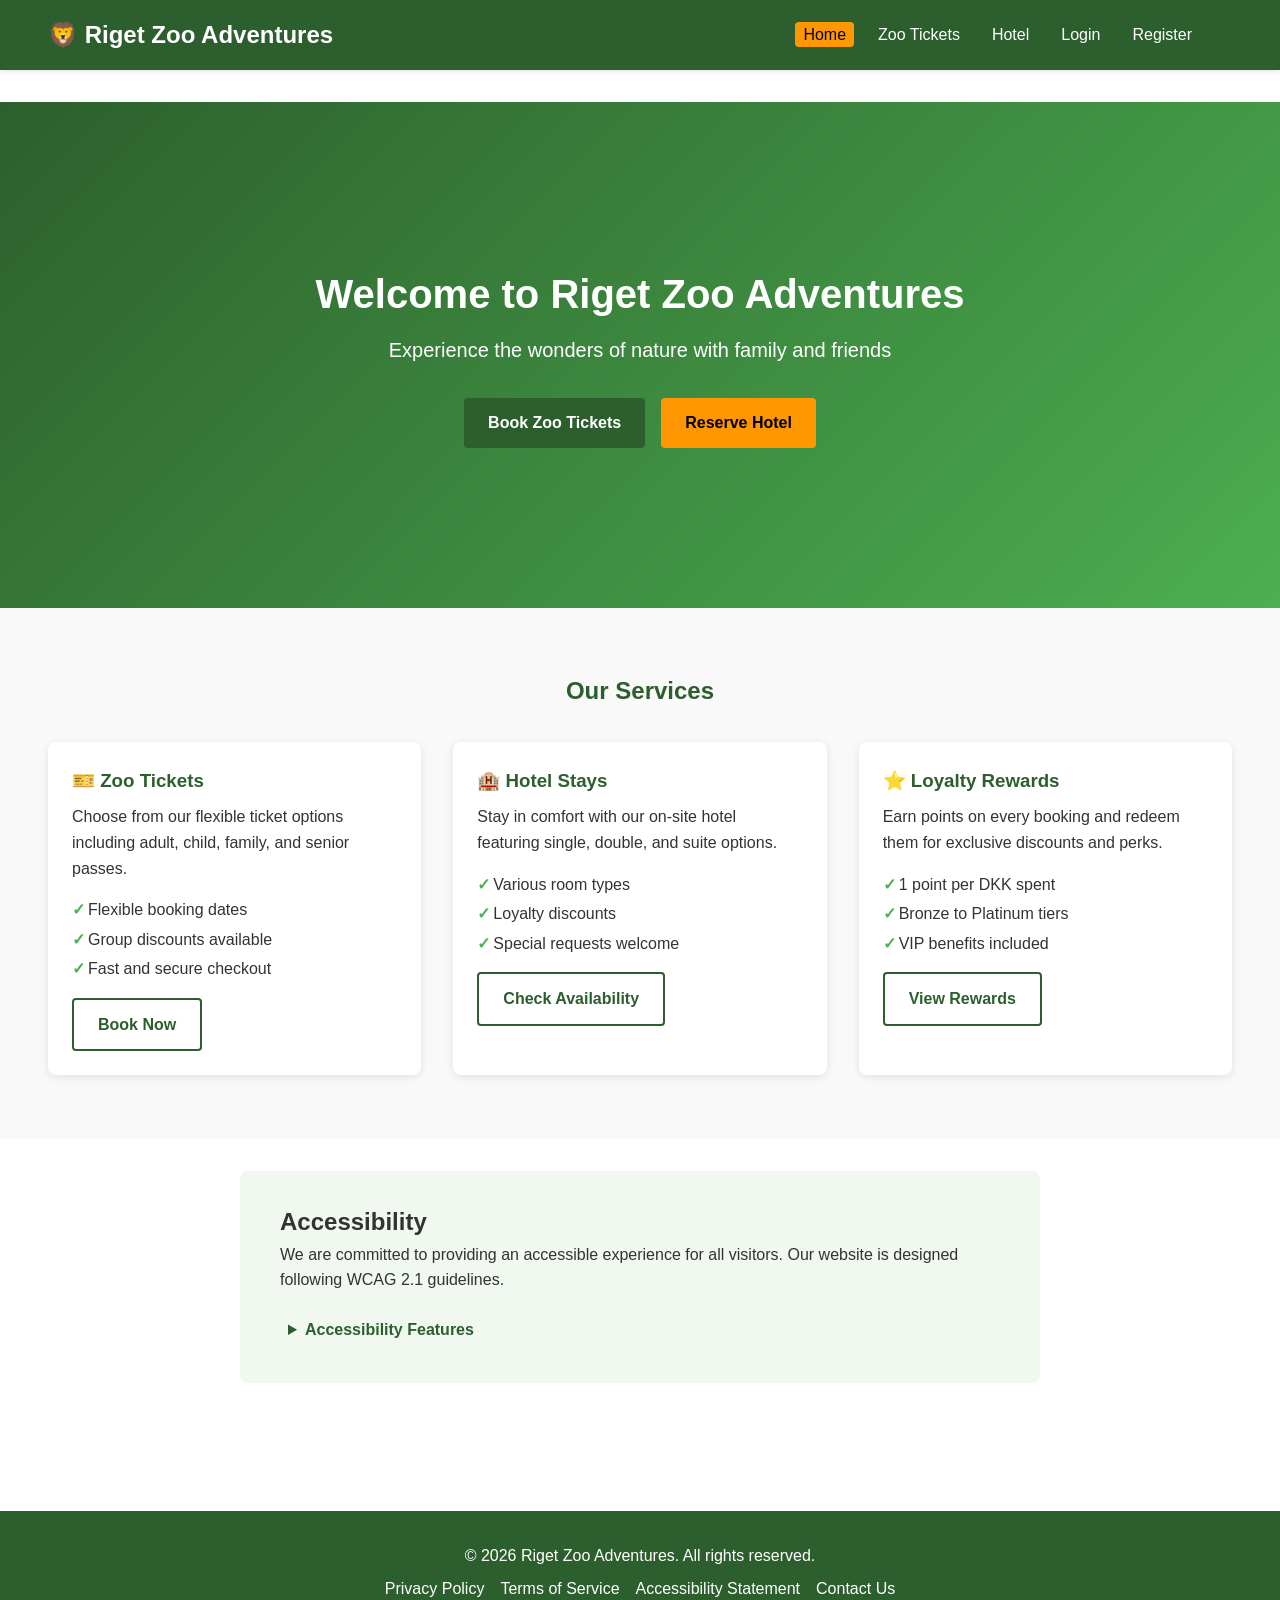
<file: frontend/index.html>
<!DOCTYPE html>
<html lang="en">
<head>
    <meta charset="UTF-8">
    <meta name="viewport" content="width=device-width, initial-scale=1.0">
    <title>Riget Zoo Adventures - Home</title>
    <link rel="stylesheet" href="css/style.css">
    <link rel="manifest" href="manifest.json">
    <meta name="theme-color" content="#2c5f2d">
    <meta name="description" content="Book zoo tickets, hotels, and educational visits at Riget Zoo Adventures">
</head>
<body>
    <!-- Navigation Bar -->
    <nav class="navbar" role="navigation" aria-label="Main">
        <div class="container">
            <div class="navbar-brand">
                <h1>🦁 Riget Zoo Adventures</h1>
            </div>
            <ul class="navbar-menu" id="navMenu">
                <li><a href="index.html" class="active">Home</a></li>
                <li><a href="pages/booking.html">Zoo Tickets</a></li>
                <li><a href="pages/hotel.html">Hotel</a></li>
                <li><a href="pages/login.html" id="loginLink">Login</a></li>
                <li><a href="pages/register.html" id="registerLink">Register</a></li>
                <li><a href="pages/account.html" class="hidden" id="accountLink">My Account</a></li>
                <li><button id="logoutBtn" class="btn-logout hidden">Logout</button></li>
            </ul>
        </div>
    </nav>

    <!-- Main Content -->
    <main id="main-content" role="main">
        <section class="hero">
            <div class="container hero-content">
                <h2>Welcome to Riget Zoo Adventures</h2>
                <p>Experience the wonders of nature with family and friends</p>
                <div class="cta-buttons">
                    <a href="pages/booking.html" class="btn btn-primary">Book Zoo Tickets</a>
                    <a href="pages/hotel.html" class="btn btn-secondary">Reserve Hotel</a>
                </div>
            </div>
        </section>

        <!-- Services Overview -->
        <section class="services">
            <div class="container">
                <h2>Our Services</h2>
                <div class="services-grid">
                    <!-- Zoo Tickets -->
                    <article class="service-card">
                        <h3>🎫 Zoo Tickets</h3>
                        <p>Choose from our flexible ticket options including adult, child, family, and senior passes.</p>
                        <ul class="features">
                            <li>Flexible booking dates</li>
                            <li>Group discounts available</li>
                            <li>Fast and secure checkout</li>
                        </ul>
                        <a href="pages/booking.html" class="btn btn-outline">Book Now</a>
                    </article>

                    <!-- Hotel -->
                    <article class="service-card">
                        <h3>🏨 Hotel Stays</h3>
                        <p>Stay in comfort with our on-site hotel featuring single, double, and suite options.</p>
                        <ul class="features">
                            <li>Various room types</li>
                            <li>Loyalty discounts</li>
                            <li>Special requests welcome</li>
                        </ul>
                        <a href="pages/hotel.html" class="btn btn-outline">Check Availability</a>
                    </article>

                    <!-- Rewards -->
                    <article class="service-card">
                        <h3>⭐ Loyalty Rewards</h3>
                        <p>Earn points on every booking and redeem them for exclusive discounts and perks.</p>
                        <ul class="features">
                            <li>1 point per DKK spent</li>
                            <li>Bronze to Platinum tiers</li>
                            <li>VIP benefits included</li>
                        </ul>
                        <a href="pages/account.html" class="btn btn-outline">View Rewards</a>
                    </article>
                </div>
            </div>
        </section>

        <!-- Accessibility Section -->
        <section class="accessibility-info">
            <div class="container">
                <h2>Accessibility</h2>
                <p>We are committed to providing an accessible experience for all visitors. Our website is designed following WCAG 2.1 guidelines.</p>
                <details>
                    <summary>Accessibility Features</summary>
                    <ul>
                        <li>Keyboard navigation support</li>
                        <li>Screen reader compatible</li>
                        <li>High contrast mode available</li>
                        <li>Wheelchair accessible facilities</li>
                        <li>Service animal policy</li>
                        <li>Accessible parking</li>
                    </ul>
                </details>
            </div>
        </section>
    </main>

    <!-- Footer -->
    <footer role="contentinfo">
        <div class="container footer-content">
            <p>&copy; 2026 Riget Zoo Adventures. All rights reserved.</p>
            <ul class="footer-links">
                <li><a href="#privacy">Privacy Policy</a></li>
                <li><a href="#terms">Terms of Service</a></li>
                <li><a href="#accessibility">Accessibility Statement</a></li>
                <li><a href="#contact">Contact Us</a></li>
            </ul>
        </div>
    </footer>

    <!-- Scripts -->
    <script src="js/auth.js"></script>
    <script src="js/main.js"></script>
</body>
</html>
</file>
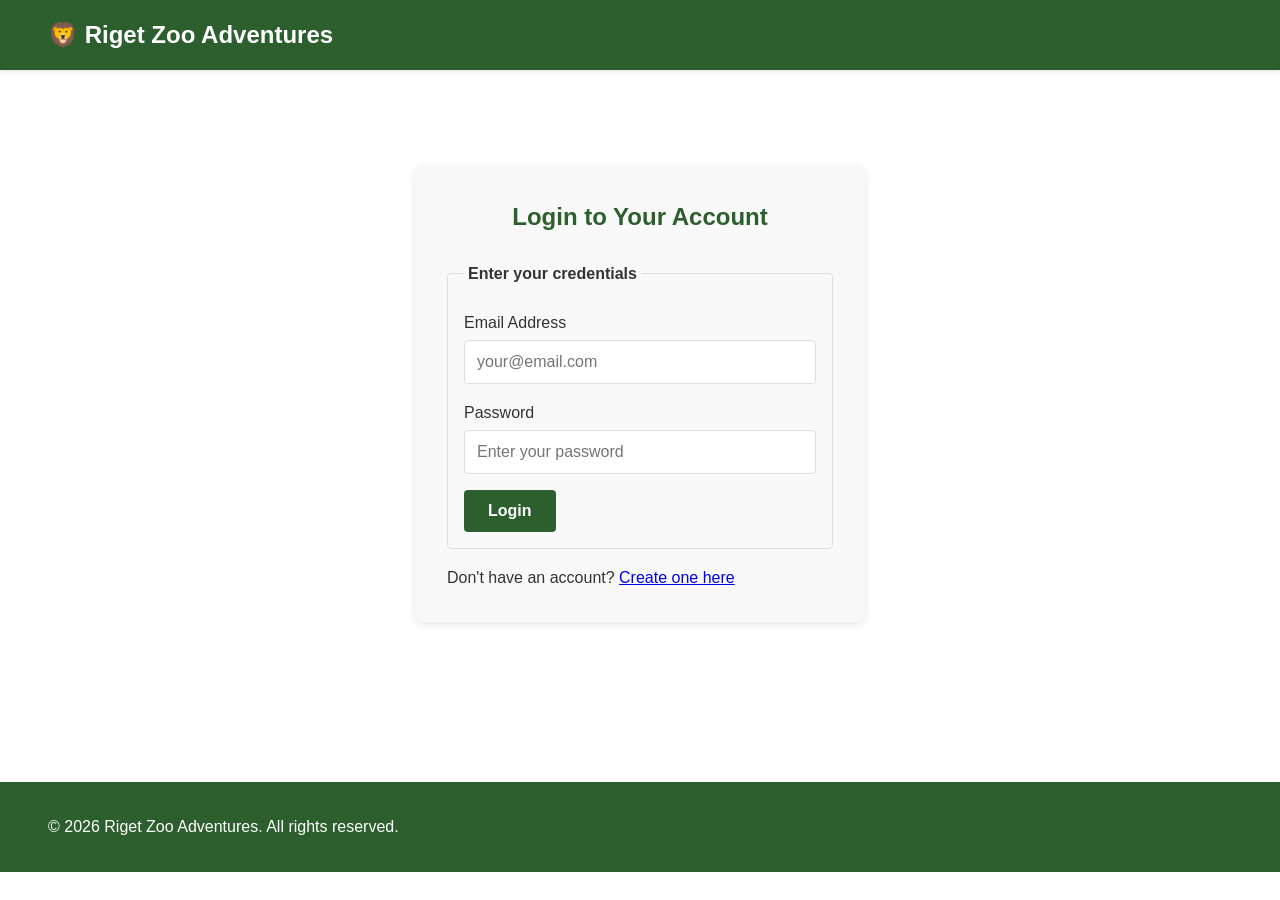
<file: frontend/pages/login.html>
<!DOCTYPE html>
<html lang="en">
<head>
    <meta charset="UTF-8">
    <meta name="viewport" content="width=device-width, initial-scale=1.0">
    <title>Login - Riget Zoo Adventures</title>
    <link rel="stylesheet" href="../css/style.css">
</head>
<body>
    <!-- Navigation -->
    <nav class="navbar" role="navigation" aria-label="Main">
        <div class="container">
            <div class="navbar-brand">
                <h1><a href="../index.html">🦁 Riget Zoo Adventures</a></h1>
            </div>
        </div>
    </nav>

    <main id="main-content" role="main">
        <section class="auth-section">
            <div class="auth-container">
                <h2>Login to Your Account</h2>
                
                <!-- Error Message -->
                <div id="errorMessage" class="alert alert-error hidden" role="alert"></div>
                
                <!-- Success Message -->
                <div id="successMessage" class="alert alert-success hidden" role="alert"></div>
                
                <form id="loginForm" method="post" aria-label="Login form">
                    <fieldset>
                        <legend>Enter your credentials</legend>

                        <!-- Email Field -->
                        <div class="form-group">
                            <label for="email">Email Address</label>
                            <input 
                                type="email" 
                                id="email" 
                                name="email" 
                                required 
                                aria-required="true"
                                placeholder="your@email.com"
                            >
                        </div>

                        <!-- Password Field -->
                        <div class="form-group">
                            <label for="password">Password</label>
                            <input 
                                type="password" 
                                id="password" 
                                name="password" 
                                required 
                                aria-required="true"
                                placeholder="Enter your password"
                            >
                        </div>

                        <!-- Submit Button -->
                        <button type="submit" class="btn btn-primary" aria-label="Submit login form">
                            Login
                        </button>
                    </fieldset>
                </form>

                <!-- Footer Links -->
                <div class="auth-footer">
                    <p>Don't have an account? <a href="register.html">Create one here</a></p>
                </div>
            </div>
        </section>
    </main>

    <!-- Footer -->
    <footer class="footer">
        <div class="container">
            <p>&copy; 2026 Riget Zoo Adventures. All rights reserved.</p>
        </div>
    </footer>

    <!-- Scripts -->
    <script src="../js/auth.js"></script>
    <script src="../js/login.js"></script>
</body>
</html>
</file>
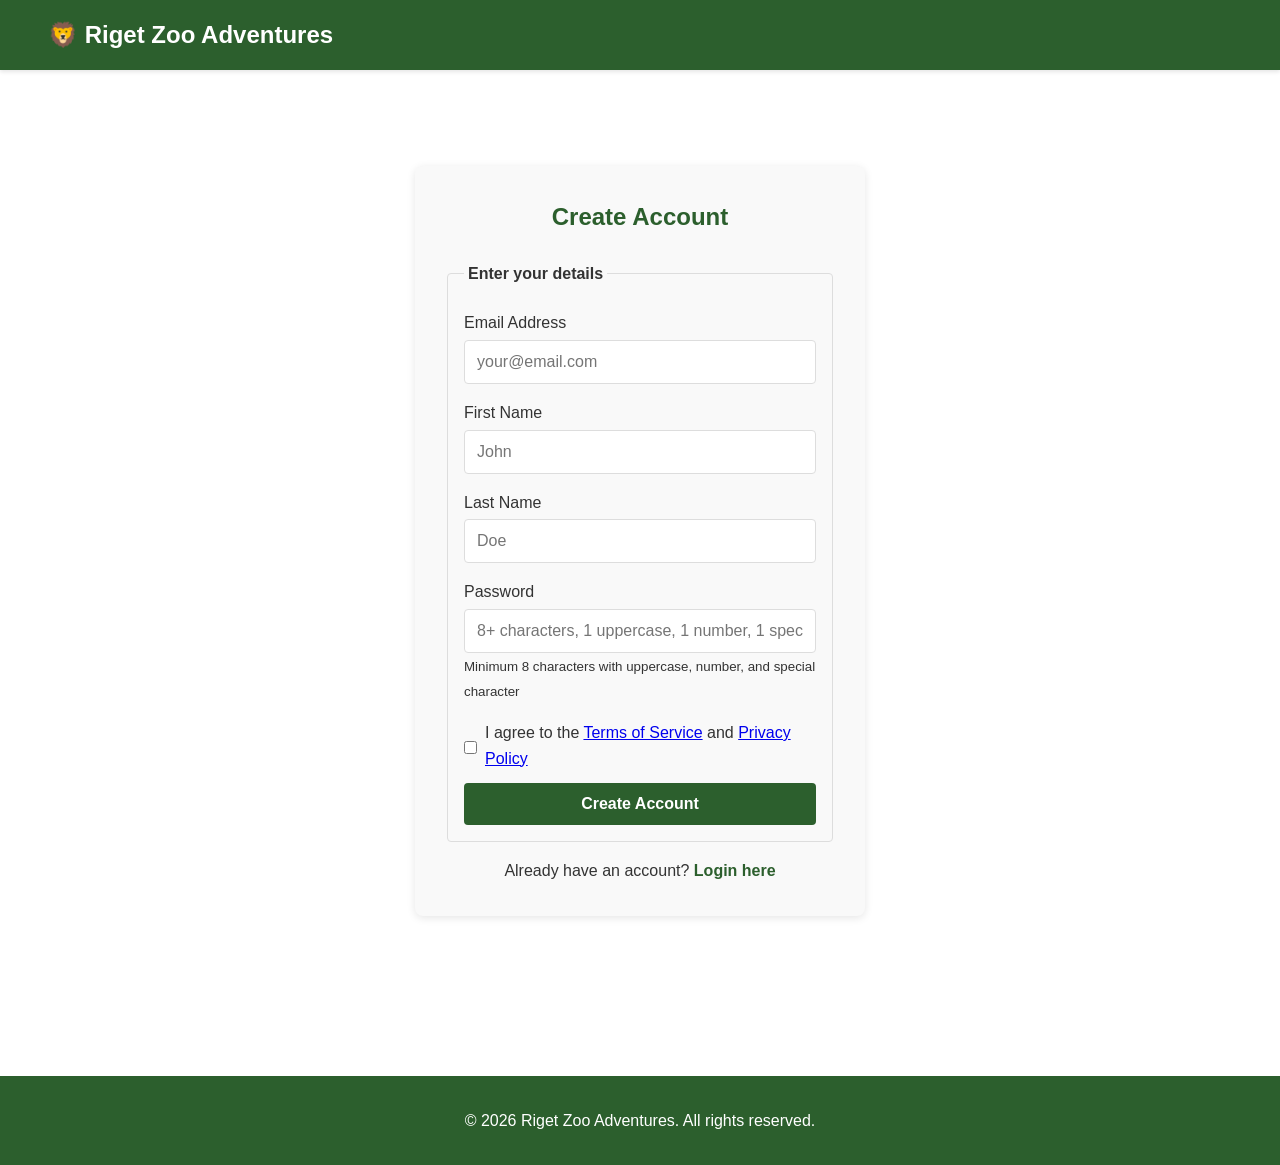
<file: frontend/pages/register.html>
<!DOCTYPE html>
<html lang="en">
<head>
    <meta charset="UTF-8">
    <meta name="viewport" content="width=device-width, initial-scale=1.0">
    <title>Register Account - Riget Zoo Adventures</title>
    <link rel="stylesheet" href="../css/style.css">
</head>
<body>
    <!-- Navigation -->
    <nav class="navbar" role="navigation" aria-label="Main">
        <div class="container">
            <div class="navbar-brand">
                <h1><a href="../index.html">🦁 Riget Zoo Adventures</a></h1>
            </div>
        </div>
    </nav>

    <main id="main-content" role="main">
        <section class="auth-section">
            <div class="auth-container">
                <h2>Create Account</h2>
                
                <form id="registerForm" method="post" aria-label="Registration form">
                    <fieldset>
                        <legend>Enter your details</legend>

                        <!-- Email Field -->
                        <div class="form-group">
                            <label for="email">Email Address</label>
                            <input 
                                type="email" 
                                id="email" 
                                name="email" 
                                required 
                                aria-required="true"
                                placeholder="your@email.com"
                            >
                            <span class="error-message" id="emailError" role="alert"></span>
                        </div>

                        <!-- First Name -->
                        <div class="form-group">
                            <label for="firstName">First Name</label>
                            <input 
                                type="text" 
                                id="firstName" 
                                name="firstName" 
                                required 
                                aria-required="true"
                                placeholder="John"
                            >
                            <span class="error-message" id="firstNameError" role="alert"></span>
                        </div>

                        <!-- Last Name -->
                        <div class="form-group">
                            <label for="lastName">Last Name</label>
                            <input 
                                type="text" 
                                id="lastName" 
                                name="lastName" 
                                required 
                                aria-required="true"
                                placeholder="Doe"
                            >
                            <span class="error-message" id="lastNameError" role="alert"></span>
                        </div>

                        <!-- Password Field -->
                        <div class="form-group">
                            <label for="password">Password</label>
                            <input 
                                type="password" 
                                id="password" 
                                name="password" 
                                required 
                                aria-required="true"
                                placeholder="8+ characters, 1 uppercase, 1 number, 1 special char (!@#$%^&*)"
                            >
                            <span class="error-message" id="passwordError" role="alert"></span>
                            <small>Minimum 8 characters with uppercase, number, and special character</small>
                        </div>

                        <!-- Terms Checkbox -->
                        <div class="form-group checkbox">
                            <input 
                                type="checkbox" 
                                id="terms" 
                                name="terms" 
                                required 
                                aria-required="true"
                            >
                            <label for="terms">
                                I agree to the <a href="#terms" target="_blank">Terms of Service</a> 
                                and <a href="#privacy" target="_blank">Privacy Policy</a>
                            </label>
                            <span class="error-message" id="termsError" role="alert"></span>
                        </div>

                        <!-- Submit Button -->
                        <button type="submit" class="btn btn-primary btn-block">
                            Create Account
                        </button>
                    </fieldset>
                </form>

                <!-- Success Message -->
                <div class="success-message hidden" id="successMessage" role="status"></div>

                <!-- Error Message -->
                <div class="error-message hidden" id="errorMessage" role="alert"></div>

                <!-- Login Link -->
                <p class="auth-link">
                    Already have an account? <a href="login.html">Login here</a>
                </p>
            </div>
        </section>
    </main>

    <footer role="contentinfo">
        <div class="container footer-content">
            <p>&copy; 2026 Riget Zoo Adventures. All rights reserved.</p>
        </div>
    </footer>

    <script src="../js/auth.js"></script>
    <script src="../js/register.js"></script>
</body>
</html>
</file>
<file: frontend/css/style.css>
/* ============================================================================
   Riget Zoo Adventures (RZA) - Main Stylesheet
   ============================================================================
   Responsive design following WCAG 2.1 accessibility guidelines
   Mobile-first approach with CSS Grid and Flexbox
   
   Maintained by: Frontend Team
   Last Updated: 2026-02-09
   ============================================================================ */

:root {
  --primary-color: #2c5f2d;
  --secondary-color: #ff9800;
  --accent-color: #4caf50;
  --error-color: #f44336;
  --success-color: #4caf50;
  --text-dark: #333;
  --text-light: #666;
  --border-color: #ddd;
  --bg-light: #f9f9f9;
  --spacing-unit: 8px;
}

/* ============================================================================
   Reset & Base Styles
   ============================================================================ */

* {
  margin: 0;
  padding: 0;
  box-sizing: border-box;
}

html {
  font-size: 16px;
  scroll-behavior: smooth;
}

body {
  font-family: -apple-system, BlinkMacSystemFont, 'Segoe UI', 'Roboto', 'Oxygen', 'Ubuntu', sans-serif;
  line-height: 1.6;
  color: var(--text-dark);
  background-color: #fff;
}

/* Ensure high contrast for accessibility */
@media (prefers-contrast: more) {
  body {
    --text-dark: #000;
  }
}

/* Support dark mode preference */
@media (prefers-color-scheme: dark) {
  body {
    background-color: #1a1a1a;
    color: #e0e0e0;
  }
}

.container {
  max-width: 1200px;
  margin: 0 auto;
  padding: 0 var(--spacing-unit);
  width: 100%;
}

/* ============================================================================
   Navigation
   ============================================================================ */

.navbar {
  background-color: var(--primary-color);
  color: white;
  padding: calc(var(--spacing-unit) * 2) 0;
  position: sticky;
  top: 0;
  z-index: 100;
  box-shadow: 0 2px 4px rgba(0, 0, 0, 0.1);
}

.navbar .container {
  display: flex;
  justify-content: space-between;
  align-items: center;
}

.navbar-brand h1 {
  font-size: 1.5rem;
  margin: 0;
}

.navbar-brand a {
  color: white;
  text-decoration: none;
}

.navbar-brand a:hover,
.navbar-brand a:focus {
  text-decoration: underline;
  outline: 2px solid white;
  outline-offset: 2px;
}

.navbar-menu {
  list-style: none;
  display: flex;
  gap: calc(var(--spacing-unit) * 2);
  flex-wrap: wrap;
}

.navbar-menu a,
.navbar-menu button {
  color: white;
  text-decoration: none;
  padding: calc(var(--spacing-unit) * 0.5) var(--spacing-unit);
  border-radius: 4px;
  transition: background-color 0.3s;
}

.navbar-menu a:hover,
.navbar-menu a:focus,
.navbar-menu button:hover,
.navbar-menu button:focus {
  background-color: rgba(255, 255, 255, 0.2);
  outline: 2px solid white;
  outline-offset: 2px;
}

.navbar-menu a.active {
  background-color: var(--secondary-color);
  color: black;
}

.hidden {
  display: none !important;
}

/* ============================================================================
   Hero Section
   ============================================================================ */

.hero {
  background: linear-gradient(135deg, var(--primary-color) 0%, var(--accent-color) 100%);
  color: white;
  text-align: center;
  padding: calc(var(--spacing-unit) * 20) var(--spacing-unit);
}

.hero-content h2 {
  font-size: 2.5rem;
  margin-bottom: calc(var(--spacing-unit) * 1);
}

.hero-content p {
  font-size: 1.25rem;
  margin-bottom: calc(var(--spacing-unit) * 4);
}

.cta-buttons {
  display: flex;
  gap: calc(var(--spacing-unit) * 2);
  justify-content: center;
  flex-wrap: wrap;
}

/* ============================================================================
   Buttons
   ============================================================================ */

.btn {
  display: inline-block;
  padding: calc(var(--spacing-unit) * 1.5) calc(var(--spacing-unit) * 3);
  border: none;
  border-radius: 4px;
  font-size: 1rem;
  cursor: pointer;
  text-decoration: none;
  transition: all 0.3s;
  font-weight: 600;
  text-align: center;
}

.btn:hover,
.btn:focus {
  transform: translateY(-2px);
  box-shadow: 0 4px 8px rgba(0, 0, 0, 0.2);
  outline: 2px solid var(--primary-color);
  outline-offset: 2px;
}

.btn-primary {
  background-color: var(--primary-color);
  color: white;
}

.btn-secondary {
  background-color: var(--secondary-color);
  color: black;
}

.btn-outline {
  border: 2px solid var(--primary-color);
  color: var(--primary-color);
  background-color: transparent;
}

.btn-block {
  width: 100%;
}

.btn-logout {
  background-color: transparent;
  color: white;
  padding: calc(var(--spacing-unit) * 0.5) var(--spacing-unit);
  border: 1px solid white;
}

/* ============================================================================
   Forms
   ============================================================================ */

form {
  max-width: 500px;
  margin: 0 auto;
}

fieldset {
  border: 1px solid var(--border-color);
  padding: calc(var(--spacing-unit) * 2);
  border-radius: 4px;
  margin-bottom: calc(var(--spacing-unit) * 2);
}

legend {
  font-weight: 600;
  padding: 0 calc(var(--spacing-unit) * 0.5);
  margin-bottom: calc(var(--spacing-unit) * 1);
  display: block;
}

.form-group {
  margin-bottom: calc(var(--spacing-unit) * 2);
}

.form-row {
  display: grid;
  grid-template-columns: 1fr 1fr;
  gap: calc(var(--spacing-unit) * 2);
}

@media (max-width: 600px) {
  .form-row {
    grid-template-columns: 1fr;
  }
}

label {
  display: block;
  margin-bottom: calc(var(--spacing-unit) * 0.5);
  font-weight: 500;
  color: var(--text-dark);
}

input[type="text"],
input[type="email"],
input[type="password"],
input[type="tel"],
input[type="date"],
input[type="number"],
select,
textarea {
  width: 100%;
  padding: calc(var(--spacing-unit) * 1.5);
  border: 1px solid var(--border-color);
  border-radius: 4px;
  font-size: 1rem;
  font-family: inherit;
  transition: border-color 0.3s, box-shadow 0.3s;
}

input:focus,
select:focus,
textarea:focus {
  outline: none;
  border-color: var(--primary-color);
  box-shadow: 0 0 0 3px rgba(44, 95, 45, 0.1);
}

textarea {
  resize: vertical;
  min-height: 120px;
}

/* Checkbox styling */
.checkbox {
  display: flex;
  align-items: center;
  gap: calc(var(--spacing-unit) * 1);
  margin-bottom: calc(var(--spacing-unit) * 1);
}

input[type="checkbox"] {
  width: auto;
  cursor: pointer;
}

.checkboxes {
  display: grid;
  grid-template-columns: repeat(auto-fit, minmax(200px, 1fr));
  gap: calc(var(--spacing-unit) * 1);
}

/* Error and Success Messages */
.error-message {
  color: var(--error-color);
  font-size: 0.875rem;
  margin-top: calc(var(--spacing-unit) * 0.5);
  display: block;
}

.error-message:empty {
  display: none;
}

.success-message {
  background-color: #e8f5e9;
  color: #2e7d32;
  padding: calc(var(--spacing-unit) * 2);
  border-radius: 4px;
  border-left: 4px solid var(--success-color);
  margin-bottom: calc(var(--spacing-unit) * 2);
}

.error-message.alert-box {
  background-color: #ffebee;
  color: #c62828;
  padding: calc(var(--spacing-unit) * 2);
  border-radius: 4px;
  border-left: 4px solid var(--error-color);
  margin-bottom: calc(var(--spacing-unit) * 2);
}

/* ============================================================================
   Pages & Sections
   ============================================================================ */

main {
  min-height: 70vh;
  padding: calc(var(--spacing-unit) * 4) 0;
}

.auth-section {
  display: flex;
  justify-content: center;
  align-items: center;
  padding: calc(var(--spacing-unit) * 8) var(--spacing-unit);
}

.auth-container {
  background-color: var(--bg-light);
  padding: calc(var(--spacing-unit) * 4);
  border-radius: 8px;
  width: 100%;
  max-width: 450px;
  box-shadow: 0 2px 8px rgba(0, 0, 0, 0.1);
}

.auth-container h2 {
  margin-bottom: calc(var(--spacing-unit) * 3);
  text-align: center;
  color: var(--primary-color);
}

.auth-link {
  text-align: center;
  margin-top: calc(var(--spacing-unit) * 2);
}

.auth-link a {
  color: var(--primary-color);
  text-decoration: none;
  font-weight: 600;
}

.auth-link a:hover,
.auth-link a:focus {
  text-decoration: underline;
}

/* Services Grid */
.services {
  background-color: var(--bg-light);
  padding: calc(var(--spacing-unit) * 8) 0;
}

.services h2 {
  text-align: center;
  margin-bottom: calc(var(--spacing-unit) * 4);
  color: var(--primary-color);
}

.services-grid {
  display: grid;
  grid-template-columns: repeat(auto-fit, minmax(300px, 1fr));
  gap: calc(var(--spacing-unit) * 4);
}

.service-card {
  background-color: white;
  padding: calc(var(--spacing-unit) * 3);
  border-radius: 8px;
  box-shadow: 0 2px 8px rgba(0, 0, 0, 0.1);
  transition: transform 0.3s, box-shadow 0.3s;
}

.service-card:hover,
.service-card:focus {
  transform: translateY(-4px);
  box-shadow: 0 4px 12px rgba(0, 0, 0, 0.15);
}

.service-card h3 {
  color: var(--primary-color);
  margin-bottom: calc(var(--spacing-unit) * 1);
}

.service-card ul {
  list-style: none;
  margin: calc(var(--spacing-unit) * 2) 0;
}

.service-card li {
  padding-left: calc(var(--spacing-unit) * 2);
  margin-bottom: calc(var(--spacing-unit) * 0.5);
  position: relative;
}

.service-card li:before {
  content: "✓";
  position: absolute;
  left: 0;
  color: var(--success-color);
  font-weight: bold;
}

/* Booking Section */
.booking-section {
  padding: calc(var(--spacing-unit) * 4) var(--spacing-unit);
}

.booking-container {
  background-color: var(--bg-light);
  padding: calc(var(--spacing-unit) * 3);
  border-radius: 8px;
  margin-top: calc(var(--spacing-unit) * 3);
}

.price-summary {
  background-color: white;
  padding: calc(var(--spacing-unit) * 2);
  border-radius: 4px;
  border: 1px solid var(--border-color);
  margin-top: calc(var(--spacing-unit) * 3);
}

.summary-row {
  display: flex;
  justify-content: space-between;
  padding: calc(var(--spacing-unit) * 0.5) 0;
}

.summary-row.total {
  font-weight: bold;
  font-size: 1.1rem;
  color: var(--primary-color);
  padding-top: calc(var(--spacing-unit) * 1);
}

/* Rooms Grid */
.rooms-grid {
  margin-top: calc(var(--spacing-unit) * 3);
}

#roomsList {
  display: grid;
  grid-template-columns: repeat(auto-fill, minmax(280px, 1fr));
  gap: calc(var(--spacing-unit) * 2);
  margin-top: calc(var(--spacing-unit) * 2);
}

.room-card {
  background-color: white;
  border: 1px solid var(--border-color);
  border-radius: 8px;
  padding: calc(var(--spacing-unit) * 2);
  cursor: pointer;
  transition: all 0.3s;
}

.room-card:hover,
.room-card:focus {
  border-color: var(--primary-color);
  box-shadow: 0 4px 8px rgba(0, 0, 0, 0.1);
  outline: 2px solid var(--primary-color);
}

.room-card h4 {
  color: var(--primary-color);
  margin-bottom: calc(var(--spacing-unit) * 1);
}

/* Account Section */
.account-section {
  padding: calc(var(--spacing-unit) * 4) var(--spacing-unit);
}

.tab-navigation {
  display: flex;
  gap: calc(var(--spacing-unit) * 1);
  border-bottom: 2px solid var(--border-color);
  margin: calc(var(--spacing-unit) * 3) 0;
  flex-wrap: wrap;
}

.tab-btn {
  padding: calc(var(--spacing-unit) * 1.5) calc(var(--spacing-unit) * 2);
  background: none;
  border: none;
  cursor: pointer;
  font-size: 1rem;
  font-weight: 500;
  color: var(--text-light);
  border-bottom: 3px solid transparent;
  transition: all 0.3s;
}

.tab-btn:hover,
.tab-btn:focus {
  color: var(--primary-color);
  border-bottom-color: var(--primary-color);
}

.tab-btn.active {
  color: var(--primary-color);
  border-bottom-color: var(--primary-color);
}

.tab-panel {
  display: none;
  padding: calc(var(--spacing-unit) * 2) 0;
}

.tab-panel.active {
  display: block;
}

.profile-info {
  background-color: var(--bg-light);
  padding: calc(var(--spacing-unit) * 2);
  border-radius: 4px;
  margin-bottom: calc(var(--spacing-unit) * 2);
}

.rewards-card {
  background: linear-gradient(135deg, #ffd700, var(--secondary-color));
  color: black;
  padding: calc(var(--spacing-unit) * 3);
  border-radius: 8px;
  margin-bottom: calc(var(--spacing-unit) * 3);
  text-align: center;
}

/* ============================================================================
   Footer
   ============================================================================ */

footer {
  background-color: var(--primary-color);
  color: white;
  padding: calc(var(--spacing-unit) * 4) 0;
  margin-top: calc(var(--spacing-unit) * 8);
}

.footer-content {
  text-align: center;
}

.footer-links {
  list-style: none;
  display: flex;
  justify-content: center;
  gap: calc(var(--spacing-unit) * 2);
  margin-top: calc(var(--spacing-unit) * 1);
  flex-wrap: wrap;
}

.footer-links a {
  color: white;
  text-decoration: none;
}

.footer-links a:hover,
.footer-links a:focus {
  text-decoration: underline;
  outline: 2px solid white;
  outline-offset: 2px;
}

/* ============================================================================
   Accessibility Features
   ============================================================================ */

.accessibility-info {
  background-color: #f0f8f0;
  padding: calc(var(--spacing-unit) * 4);
  border-radius: 8px;
  margin: calc(var(--spacing-unit) * 4) auto;
  max-width: 800px;
}

details {
  margin-top: calc(var(--spacing-unit) * 2);
}

summary {
  cursor: pointer;
  font-weight: 600;
  color: var(--primary-color);
  padding: calc(var(--spacing-unit) * 1);
  border-radius: 4px;
  transition: background-color 0.3s;
}

summary:hover,
summary:focus {
  background-color: rgba(44, 95, 45, 0.1);
  outline: 2px solid var(--primary-color);
  outline-offset: 2px;
}

/* ============================================================================
   Responsive Design
   ============================================================================ */

@media (max-width: 768px) {
  .navbar .container {
    flex-wrap: wrap;
  }

  .navbar-brand h1 {
    font-size: 1.25rem;
  }

  .navbar-menu {
    width: 100%;
    gap: calc(var(--spacing-unit) * 1);
  }

  .hero-content h2 {
    font-size: 1.75rem;
  }

  .cta-buttons {
    flex-direction: column;
  }

  .btn {
    width: 100%;
  }

  .services-grid,
  #roomsList {
    grid-template-columns: 1fr;
  }

  .form-row {
    grid-template-columns: 1fr;
  }

  .tab-navigation {
    gap: 0;
  }

  .tab-btn {
    flex: 1;
    text-align: center;
  }
}

@media (max-width: 480px) {
  html {
    font-size: 14px;
  }

  .hero {
    padding: calc(var(--spacing-unit) * 10) var(--spacing-unit);
  }

  .hero-content h2 {
    font-size: 1.5rem;
  }

  .hero-content p {
    font-size: 1rem;
  }

  .auth-container {
    padding: calc(var(--spacing-unit) * 2);
  }

  .container {
    padding: calc(var(--spacing-unit) * 0.5);
  }
}

/* ============================================================================
   Print Styles
   ============================================================================ */

@media print {
  .navbar,
  footer,
  .tab-navigation {
    display: none;
  }

  body {
    background: white;
  }

  .btn {
    border: 1px solid black;
  }
}
</file>
